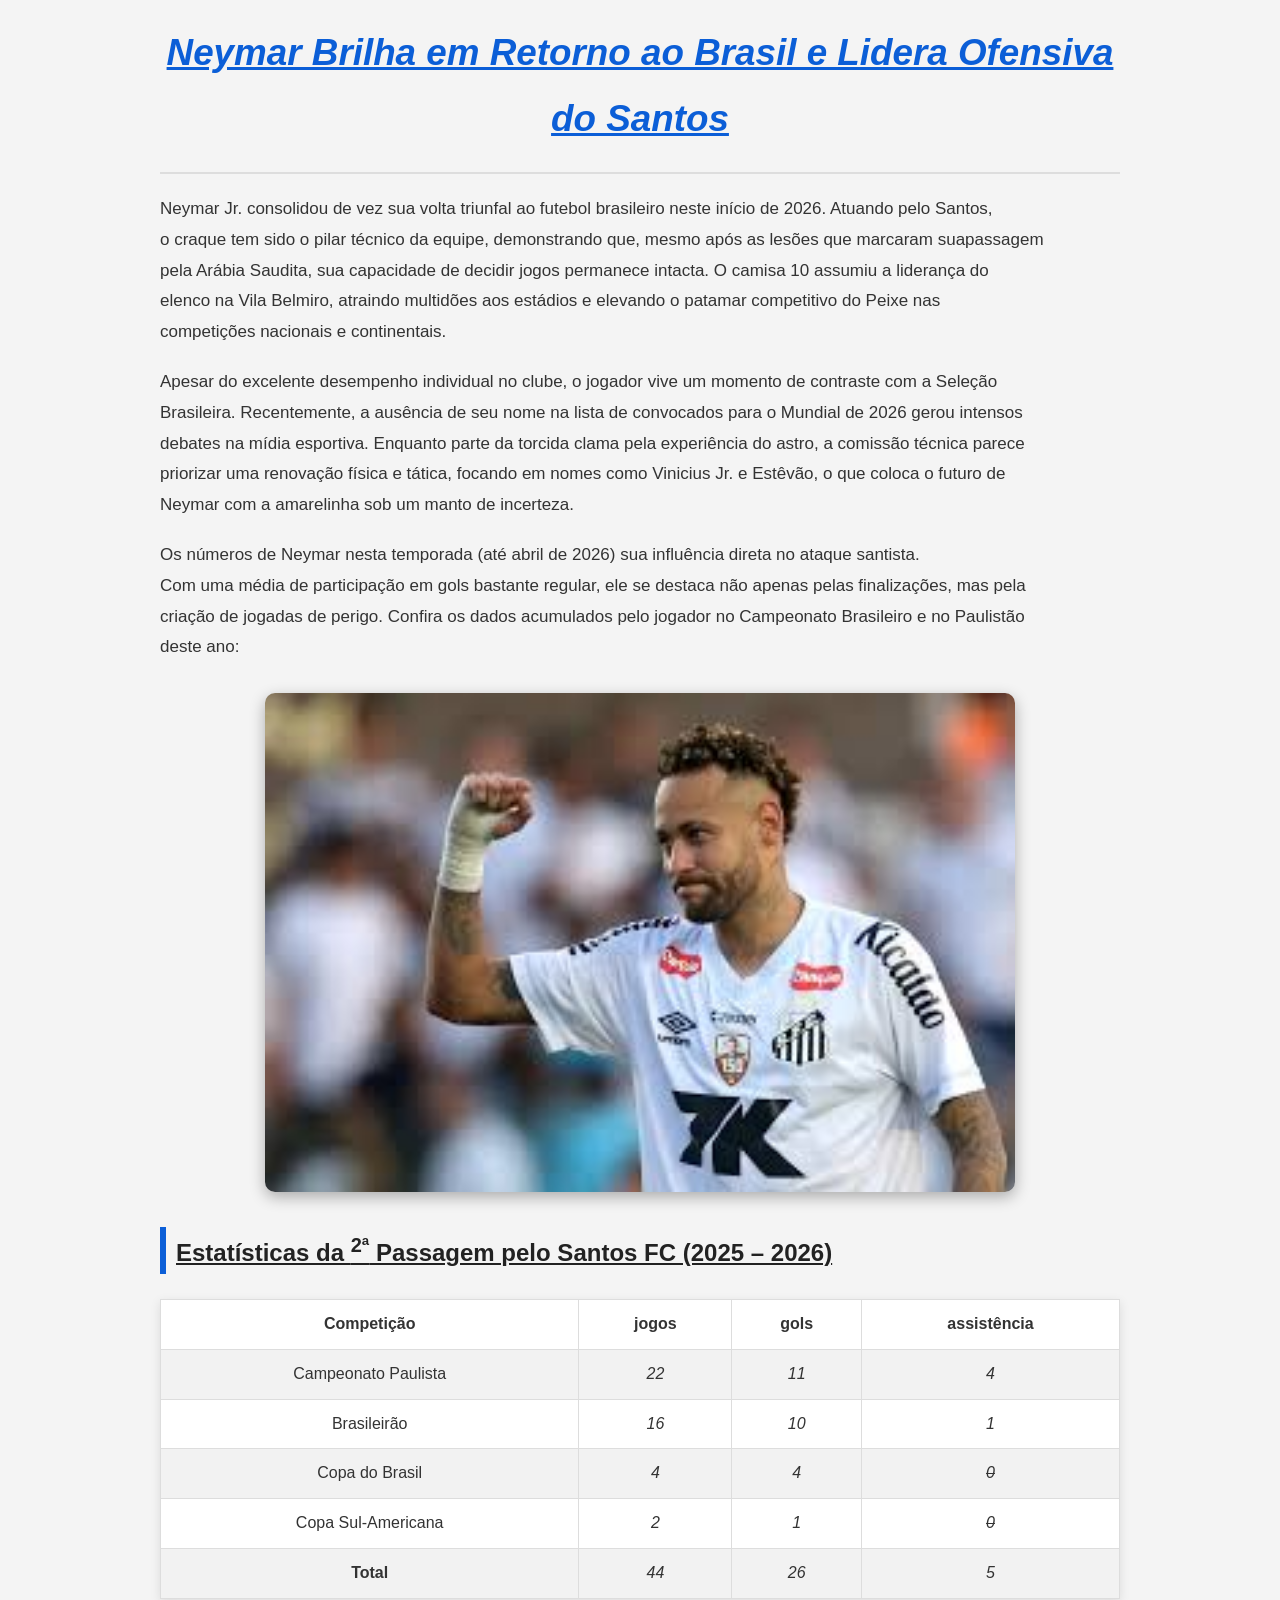
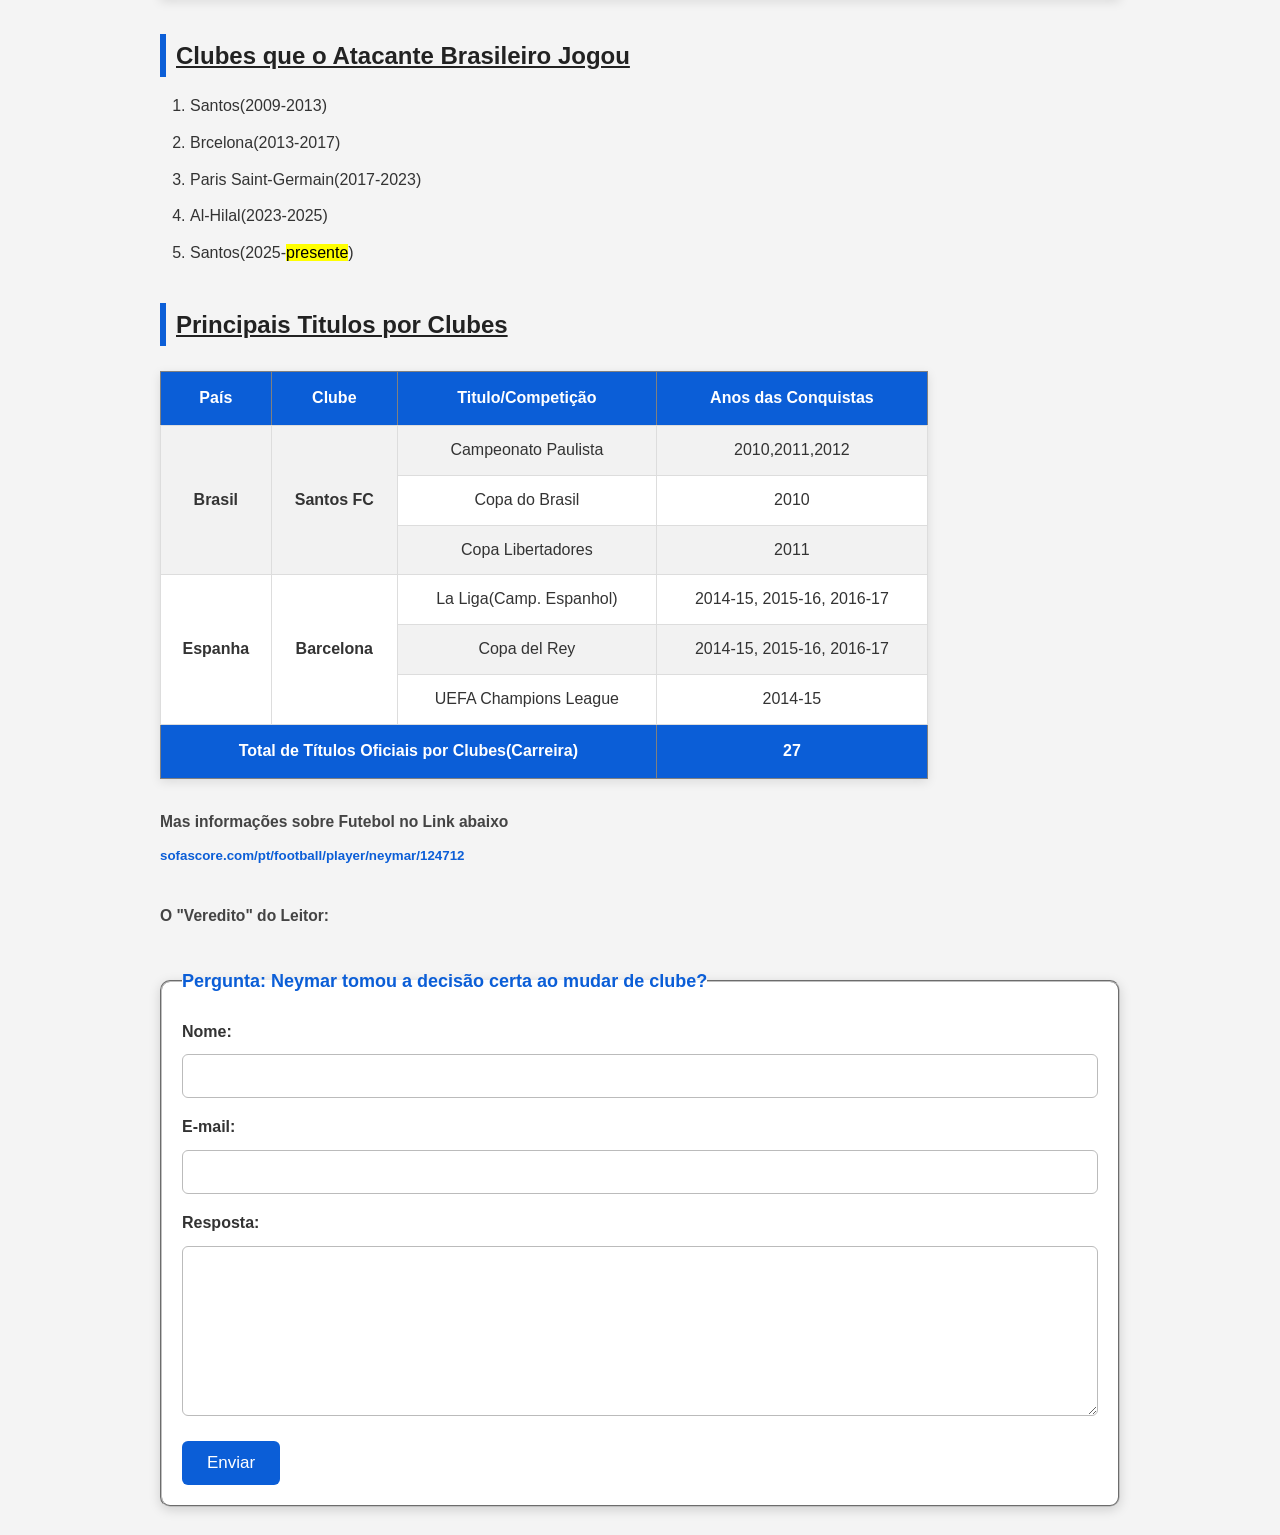
<file: index.html>
<!DOCTYPE html>
<html lang="en">

<head>
    <meta charset="UTF-8">
    <meta name="viewport" content="width=device-width, initial-scale=1.0">
    <title>Neymar Brilha em Retorno ao Brasil e Lidera Ofensiva do Santos</title>

    <link rel="stylesheet" href="index.css" />
</head>

<body>
    <h1><em><ins> Neymar Brilha em Retorno ao Brasil e Lidera Ofensiva do Santos</ins></em></h1>
<hr>
    <p> Neymar Jr. consolidou de vez sua volta triunfal ao futebol brasileiro neste início de 2026. Atuando pelo Santos,<br />
        o craque tem sido o pilar técnico da equipe, demonstrando que, mesmo após as lesões que marcaram suapassagem<br />
        pela Arábia Saudita, sua capacidade de decidir jogos permanece intacta. O camisa 10 assumiu a liderança do<br />
        elenco na Vila Belmiro, atraindo multidões aos estádios e elevando o patamar competitivo do Peixe nas<br />
        competições nacionais e continentais.</p>

    <p> Apesar do excelente desempenho individual no clube, o jogador vive um momento de contraste com a Seleção<br />
        Brasileira. Recentemente, a ausência de seu nome na lista de convocados para o Mundial de 2026 gerou intensos<br />
        debates na mídia esportiva. Enquanto parte da torcida clama pela experiência do astro, a comissão técnica parece<br />
        priorizar uma renovação física e tática, focando em nomes como Vinicius Jr. e Estêvão, o que coloca o futuro de<br />
        Neymar com a amarelinha sob um manto de incerteza.</p>

    <p>Os números de Neymar nesta temporada (até abril de 2026) sua influência direta no ataque santista.<br> Com
        uma média de participação em gols bastante regular, ele se destaca não apenas pelas finalizações, mas pela<br />
        criação de jogadas de perigo. Confira os dados acumulados pelo jogador no Campeonato Brasileiro e no
        Paulistão<br />
        deste ano:</p>

    <img src="neymar.jpg" alt="neymarnosantos">

    <h2><ins>Estatísticas da <sup>2ª</sup> Passagem pelo Santos FC (2025 – 2026)</ins></h2>

    <table border="1px">

        <tr>
            <td><strong>Competição</strong></td>
            <td><strong>jogos</strong></td>
            <td><strong>gols</strong></td>
            <td><strong>assistência</strong></td>

        </tr>
        <tr>
            <td>Campeonato Paulista</td>
            <td><i>22</i></td>
            <td><i>11</i></td>
            <td><i>4</i></td>
        </tr>
        <tr>
            <td>Brasileirão</td>
            <td><i>16</i></td>
            <td><i>10</i></td>
            <td><i>1</i></td>
        </tr>
        <tr>
            <td>Copa do Brasil</td>
            <td><i>4</i></td>
            <td><i>4</i></td>
            <td><i><del>0</del></i></td>
        </tr>
        <tr>
            <td>Copa Sul-Americana</td>
            <td><i>2</i></td>
            <td><i>1</i></td>
            <td><i><del>0</del></i></td>
        </tr>
        <tr>
            <td><b>Total</b></td>
            <td><i>44</i></td>
            <td><i>26</i></td>
            <td><i>5</i></td>
        </tr>

    </table>

    <h2><ins>Clubes que o Atacante Brasileiro Jogou</ins></h2>

    <ol>
        <li>Santos(2009-2013)</li>
        <li> Brcelona(2013-2017)</li>
        <li> Paris Saint-Germain(2017-2023)</li>
        <li> Al-Hilal(2023-2025)</li>
        <li> Santos(2025-<mark>presente</mark>)</li>
    </ol>

    <h2><ins>Principais Titulos por Clubes</ins></h2>
    
    <table border="1" style="width: 80%;">
        <tr>
        <th>País</th>
        <th>Clube</th>
        <th>Titulo/Competição</th>
        <th>Anos das Conquistas</th>
        </tr>

        <tr>
            <td rowspan="3"><b>Brasil</b></td>
            <td rowspan="3"><b>Santos FC</b></td>
            <td>Campeonato Paulista</td>
            <td>2010,2011,2012</td>
        </tr>
        <tr>
            <td>Copa do Brasil</td>
            <td>2010</td>
        </tr>
        <tr>
            <td>Copa Libertadores</td>
            <td>2011</td>
        </tr>
        <tr>
            <td rowspan="3"><b>Espanha</b></td>
            <td rowspan="3"><b>Barcelona</b></td>
            <td>La Liga(Camp. Espanhol)</td>
            <td>2014-15, 2015-16, 2016-17</td>
        </tr>
        <tr>
            <td>Copa del Rey</td>
            <td>2014-15, 2015-16, 2016-17</td>
        </tr>
        <tr>
            <td>UEFA Champions League</td>
            <td>2014-15</td>
        </tr>
        <tr>
            <th colspan="3">Total de Títulos Oficiais por Clubes(Carreira)</th>
            <th>27</th>
        </tr>

    </table>


    <h3><b><small>Mas informações sobre Futebol no Link abaixo</small></b></h3>
    <sub><a href="https://www.sofascore.com" target="_blank">sofascore.com/pt/football/player/neymar/124712</a></sub>


    <h3><sub>O "Veredito" do Leitor:</sub></h3>
    
    <fieldset class="caixa-contato">
        <legend><strong>Pergunta: Neymar tomou a decisão certa ao mudar de clube?</strong></legend>
    <form action="#" method="=post">
        
        <label for="nome">Nome:</label><br>
        <input type="text" id="nome" name="name" required><br>

        <label for="email">E-mail:</label><br>
        <input type="email" id="email" name="email" required><br>

        <label for="mensagem">Resposta:</label><br>
        <textarea id="mensagem" name="mensagem" rows="8" required></textarea>

        <button type="submit">Enviar</button>
        
    </form>
    </fieldset>
</body>

</html>
</file>
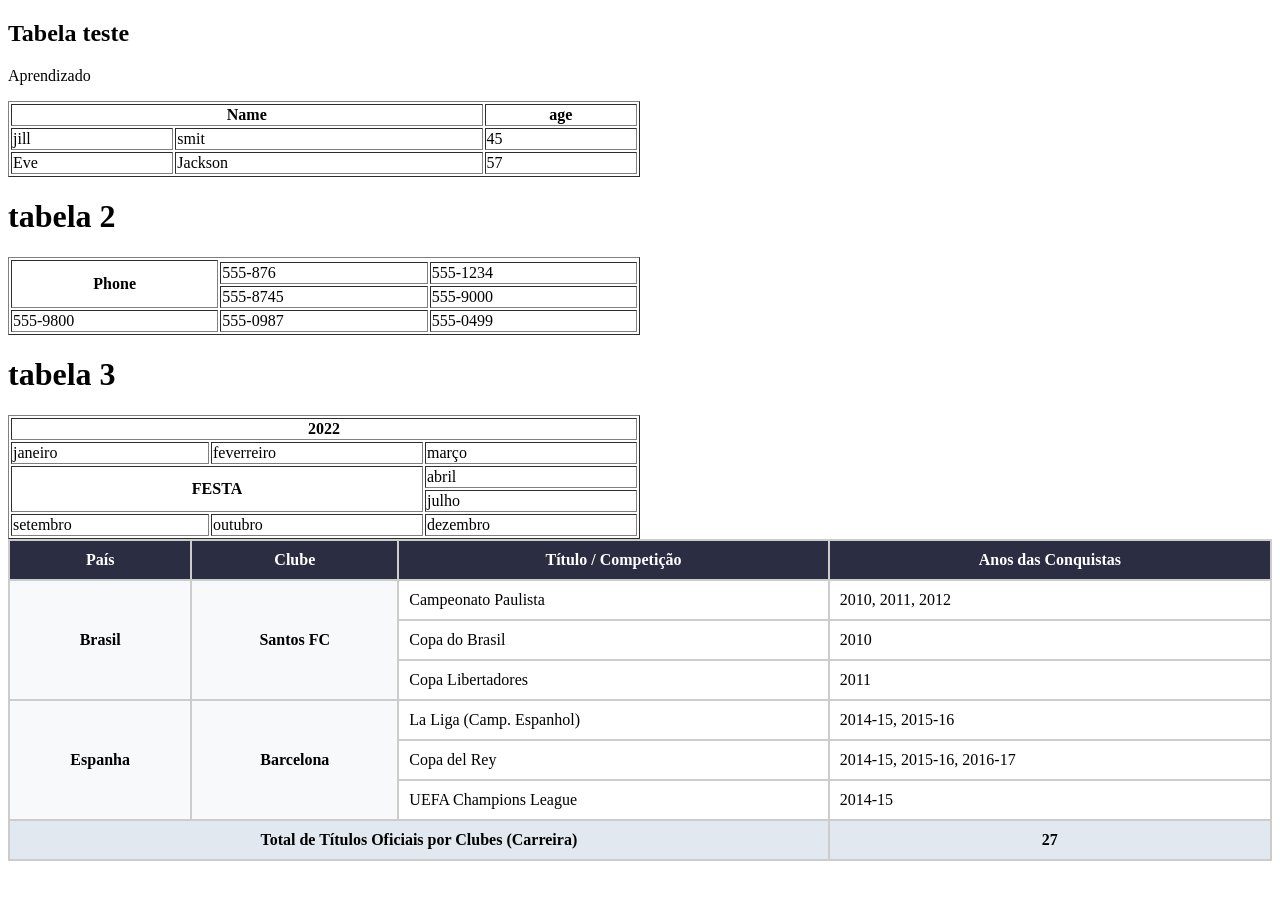
<file: Tabela.html>
<!DOCTYPE html>
<html>
    <head>
    <style>
      tabela , th , td {
        border: 0,1px sólida preta ;
        border-collapse:collaps ;
}
    </style>
    </head>
<body>

    <h2>Tabela teste</h2>
    <p>Aprendizado</p>

    <table border="1" style="width:50%">
        <tr>
            <th colspan="2">Name</th>
            <th>age</th>
        </tr>
        <tr>
            <td>jill</td>
            <td>smit</td>
            <td>45</td>
        </tr>
        <tr>
            <td>Eve</td>
            <td>Jackson</td>
            <td>57</td>
        </tr>
    </table>

    <h1>tabela 2</h1>

    <table border="1" style="width:50%"
    
    <tr>
        <th rowspan="3">Phone</th>
    </tr>
    <tr>
        <td>555-876</td>
        <td>555-1234</td>
    </tr>
    <tr>
        <td>555-8745</td>
        <td>555-9000</td>
    </tr>
    <tr>
        <td>555-9800</td>
        <td>555-0987</td>
        <td>555-0499</td>
    </tr>
</table>

 <h1>tabela 3</h1>

<table border="1" style="width: 50%;" >
    <tr>
        <th colspan="3">2022</th>
    </tr>
    <tr>
        <td>janeiro</td>
        <td>feverreiro</td>
        <td>março</td>
    </tr>
    <tr>
        <th rowspan="2" colspan="2">FESTA</th>
        <td>abril</td>
    </tr>
    <tr>
        <td>julho</td>
    </tr>
    <tr>
        <td>setembro</td>
        <td>outubro</td>
        <td>dezembro</td>
    </tr>


</table>
<table border="1" bordercolor="#cccccc" cellpadding="10" cellspacing="0" width="100%">
  <thead>
    <tr bgcolor="#2b2d42" align="center">
      <!-- O atributo 'font' garante a cor do texto sem CSS -->
      <th><font color="white">País</font></th>
      <th><font color="white">Clube</font></th>
      <th><font color="white">Título / Competição</font></th>
      <th><font color="white">Anos das Conquistas</font></th>
    </tr>
  </thead>
  
  <tbody>
    <!-- BLOCO BRASIL (SANTOS) -->
    <tr>
      <!-- rowspan="3" faz a célula ocupar 3 linhas para baixo -->
      <!-- valign="middle" centraliza o texto verticalmente na célula esticada -->
      <td rowspan="3" bgcolor="#f8f9fa" align="center" valign="middle"><b>Brasil</b></td>
      <td rowspan="3" bgcolor="#f8f9fa" align="center" valign="middle"><b>Santos FC</b></td>
      <td>Campeonato Paulista</td>
      <td>2010, 2011, 2012</td>
    </tr>
    <tr>
      <!-- Como País e Clube já foram ocupados pelo rowspan, começamos direto no Título -->
      <td>Copa do Brasil</td>
      <td>2010</td>
    </tr>
    <tr>
      <td>Copa Libertadores</td>
      <td>2011</td>
    </tr>

    <!-- BLOCO ESPANHA (BARCELONA) -->
    <tr>
      <td rowspan="3" bgcolor="#f8f9fa" align="center" valign="middle"><b>Espanha</b></td>
      <td rowspan="3" bgcolor="#f8f9fa" align="center" valign="middle"><b>Barcelona</b></td>
      <td>La Liga (Camp. Espanhol)</td>
      <td>2014-15, 2015-16</td>
    </tr>
    <tr>
      <td>Copa del Rey</td>
      <td>2014-15, 2015-16, 2016-17</td>
    </tr>
    <tr>
      <td>UEFA Champions League</td>
      <td>2014-15</td>
    </tr>
  </tbody>
  
  <tfoot>
    <tr bgcolor="#e2e8f0" align="center">
      <!-- colspan="3" une as 3 primeiras colunas em uma só -->
      <td colspan="3"><b>Total de Títulos Oficiais por Clubes (Carreira)</b></td>
      <td><b>27</b></td>
    </tr>
  </tfoot>
</table>
</body>
</html>
</file>
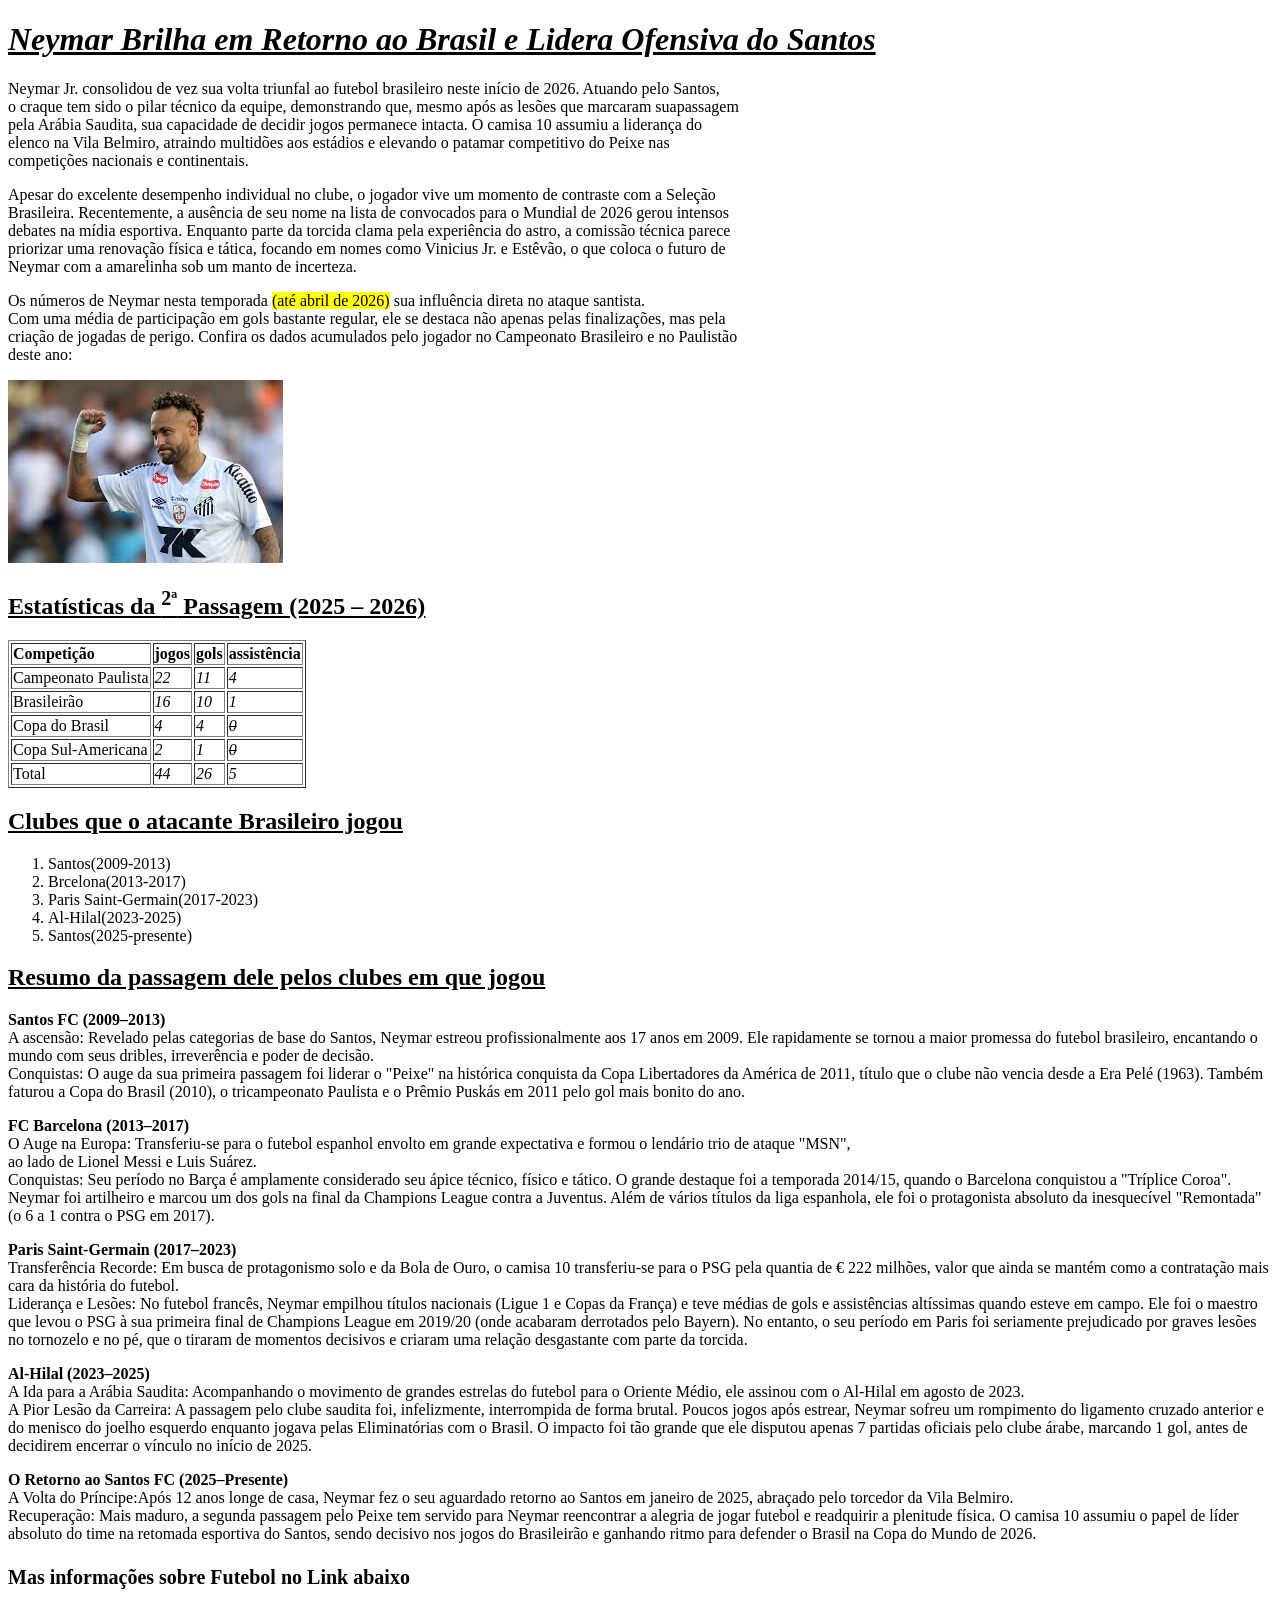
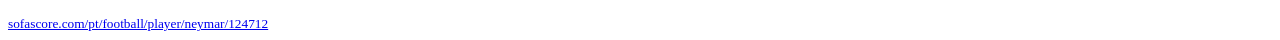
<file: teste1.html>
<!DOCTYPE html>
<html lang="en">

<head>
    <meta charset="UTF-8">
    <meta name="viewport" content="width=device-width, initial-scale=1.0">
    <title>Neymar Brilha em Retorno ao Brasil e Lidera Ofensiva do Santos</title>
</head>

<body>
    <h1><em><ins> Neymar Brilha em Retorno ao Brasil e Lidera Ofensiva do Santos</ins></em></h1>

    <p> Neymar Jr. consolidou de vez sua volta triunfal ao futebol brasileiro neste início de 2026. Atuando pelo Santos,<br />
        o craque tem sido o pilar técnico da equipe, demonstrando que, mesmo após as lesões que marcaram suapassagem<br />
        pela Arábia Saudita, sua capacidade de decidir jogos permanece intacta. O camisa 10 assumiu a liderança do<br />
        elenco na Vila Belmiro, atraindo multidões aos estádios e elevando o patamar competitivo do Peixe nas<br />
        competições nacionais e continentais.</p>

    <p> Apesar do excelente desempenho individual no clube, o jogador vive um momento de contraste com a Seleção<br />
        Brasileira. Recentemente, a ausência de seu nome na lista de convocados para o Mundial de 2026 gerou intensos<br />
        debates na mídia esportiva. Enquanto parte da torcida clama pela experiência do astro, a comissão técnica parece<br />
        priorizar uma renovação física e tática, focando em nomes como Vinicius Jr. e Estêvão, o que coloca o futuro de<br />
        Neymar com a amarelinha sob um manto de incerteza.</p>

    <p>Os números de Neymar nesta temporada <mark>(até abril de 2026)</mark> sua influência direta no ataque santista.<br> Com
        uma média de participação em gols bastante regular, ele se destaca não apenas pelas finalizações, mas pela<br />
        criação de jogadas de perigo. Confira os dados acumulados pelo jogador no Campeonato Brasileiro e no
        Paulistão<br />
        deste ano:</p>

    <img src="neymar.jpg" alt="neymarnosantos">

    <h2><ins>Estatísticas da <sup>2ª</sup> Passagem (2025 – 2026)</ins></h2>

    <table border="1px">

        <tr>
            <td><strong>Competição</strong></td>
            <td><strong>jogos</strong></td>
            <td><strong>gols</strong></td>
            <td><strong>assistência</strong></td>

        </tr>
        <tr>
            <td>Campeonato Paulista</td>
            <td><i>22</i></td>
            <td><i>11</i></td>
            <td><i>4</i></td>
        </tr>
        <tr>
            <td>Brasileirão</td>
            <td><i>16</i></td>
            <td><i>10</i></td>
            <td><i>1</i></td>
        </tr>
        <tr>
            <td>Copa do Brasil</td>
            <td><i>4</i></td>
            <td><i>4</i></td>
            <td><i><del>0</del></i></td>
        </tr>
        <tr>
            <td>Copa Sul-Americana</td>
            <td><i>2</i></td>
            <td><i>1</i></td>
            <td><i><del>0</del></i></td>
        </tr>
        <tr>
            <td>Total</td>
            <td><i>44</i></td>
            <td><i>26</i></td>
            <td><i>5</i></td>
        </tr>

    </table>

    <h2><ins>Clubes que o atacante Brasileiro jogou</ins></h2>

    <ol>
        <li>Santos(2009-2013)</li>
        <li> Brcelona(2013-2017)</li>
        <li> Paris Saint-Germain(2017-2023)</li>
        <li> Al-Hilal(2023-2025)</li>
        <li> Santos(2025-presente)</li>
    </ol>

    <h2><ins>Resumo da passagem dele pelos clubes em que jogou</ins></h2>

    <p><b>Santos FC (2009–2013)</b><br>
        A ascensão: Revelado pelas categorias de base do Santos, Neymar estreou profissionalmente aos 17 anos em 2009. Ele rapidamente se tornou a maior promessa do futebol brasileiro, encantando o mundo com seus dribles,
        irreverência e poder de decisão.<br>
        Conquistas: O auge da sua primeira passagem foi liderar o "Peixe" na histórica conquista da Copa
        Libertadores da América de 2011, título que o clube não vencia desde a Era Pelé (1963). Também faturou a
        Copa do Brasil (2010), o tricampeonato Paulista e o Prêmio Puskás em 2011 pelo gol mais bonito do ano.
    </p>

    <p><b>FC Barcelona (2013–2017)</b><br>
        O Auge na Europa: Transferiu-se para o futebol espanhol envolto em grande expectativa e formou o lendário trio
        de ataque "MSN",<br> ao lado de Lionel Messi e Luis Suárez.<br>
        Conquistas: Seu período no Barça é amplamente considerado seu ápice técnico, físico e tático. O grande destaque
        foi a temporada 2014/15, quando o Barcelona conquistou a "Tríplice Coroa". Neymar foi artilheiro e marcou um dos
        gols na final da Champions League contra a Juventus. Além de vários títulos da liga espanhola, ele foi o
        protagonista absoluto da inesquecível "Remontada" (o 6 a 1 contra o PSG em 2017).</p>

    <P><b>Paris Saint-Germain (2017–2023)</b><br>
        Transferência Recorde: Em busca de protagonismo solo e da Bola de Ouro, o camisa 10 transferiu-se para o PSG
        pela quantia de € 222 milhões, valor que ainda se mantém como a contratação mais cara da história do
        futebol.<br>
        Liderança e Lesões: No futebol francês, Neymar empilhou títulos nacionais (Ligue 1 e Copas da França) e teve
        médias de gols e assistências altíssimas quando esteve em campo. Ele foi o maestro que levou o PSG à sua
        primeira final de Champions League em 2019/20 (onde acabaram derrotados pelo Bayern). No entanto, o seu período
        em Paris foi seriamente prejudicado por graves lesões no tornozelo e no pé, que o tiraram de momentos decisivos
        e criaram uma relação desgastante com parte da torcida.
    </P>

    <p><b>Al-Hilal (2023–2025)</b><br>
        A Ida para a Arábia Saudita: Acompanhando o movimento de grandes estrelas do futebol para o Oriente Médio, ele
        assinou com o Al-Hilal em agosto de 2023.<br>
        A Pior Lesão da Carreira: A passagem pelo clube saudita foi, infelizmente, interrompida de forma brutal. Poucos
        jogos após estrear, Neymar sofreu um rompimento do ligamento cruzado anterior e do menisco do joelho esquerdo
        enquanto jogava pelas Eliminatórias com o Brasil. O impacto foi tão grande que ele disputou apenas 7 partidas
        oficiais pelo clube árabe, marcando 1 gol, antes de decidirem encerrar o vínculo no início de 2025.</p>

    <p><b>O Retorno ao Santos FC (2025–Presente)</b>        <br>
        A Volta do Príncipe:Após 12 anos longe de casa, Neymar fez o seu aguardado retorno ao Santos em janeiro de
        2025, abraçado pelo torcedor da Vila Belmiro.<br>
        Recuperação: Mais maduro, a segunda passagem pelo Peixe tem servido para Neymar reencontrar a alegria de jogar
        futebol e readquirir a plenitude física. O camisa 10 assumiu o papel de líder absoluto do time na retomada
        esportiva do Santos, sendo decisivo nos jogos do Brasileirão e ganhando ritmo para defender o Brasil na Copa do
        Mundo de 2026.</p>

    <h2><b><small>Mas informações sobre Futebol no Link abaixo</small></b></h2>
    <sub><a href="https://www.sofascore.com" target="_blank">sofascore.com/pt/football/player/neymar/124712</a></sub>
</body>

</html>
</file>
<file: index.css>
/* Tive ajuda de IA para estruturar alguns códigos */
/* Reset */
* {
    margin: 0;
    padding: 0;
    box-sizing: border-box;
}

/* Corpo da página */
body {
    font-family: Arial, Helvetica, sans-serif;
    background-color: #f4f4f4;
    color: #333;
    line-height: 1.8;
    max-width: 1000px;
    margin: auto;
    padding: 20px;
}

/* Título principal */
h1 {
    text-align: center;
    color: #0b5ed7;
    margin-bottom: 20px;
    font-size: 2.3rem;
}

/* Subtítulos */
h2 {
    color: #222;
    margin-top: 35px;
    margin-bottom: 15px;
    border-left: 6px solid #0b5ed7;
    padding-left: 10px;
}

h3 {
    margin-top: 25px;
    color: #444;
}

/* Linha */
hr {
    margin: 20px 0;
    border: none;
    border-top: 2px solid #ddd;
}

/* Parágrafos */
p {
    margin-bottom: 20px;
    text-align: justify;
    font-size: 17px;
}

/* Imagem */
img {
    display: block;
    width: 100%;
    max-width: 750px;
    margin: 30px auto;
    border-radius: 10px;
    box-shadow: 0 5px 15px rgba(0,0,0,.3);
}

/* Tabelas */
table {
    width: 100%;
    border-collapse: collapse;
    margin: 25px 0;
    background: white;
    box-shadow: 0 3px 10px rgba(0,0,0,.1);
}

table th {
    background: #0b5ed7;
    color: white;
    padding: 12px;
}

table td {
    padding: 10px;
    border: 1px solid #ddd;
    text-align: center;
}

table tr:nth-child(even) {
    background: #f2f2f2;
}

table tr:hover {
    background: #dfefff;
}

/* Lista */
ol {
    margin-left: 30px;
    margin-top: 15px;
}

ol li {
    margin-bottom: 8px;
}

/* Links */
a {
    color: #0b5ed7;
    text-decoration: none;
    font-weight: bold;
}

a:hover {
    color: #083b8a;
    text-decoration: underline;
}

/* Formulário */
.caixa-contato {
    margin-top: 35px;
    padding: 20px;
    background: white;
    border-radius: 10px;
    box-shadow: 0 3px 12px rgba(0,0,0,.15);
}

legend {
    color: #0b5ed7;
    font-size: 18px;
}

label {
    font-weight: bold;
}

input,
textarea {
    width: 100%;
    padding: 12px;
    margin: 8px 0 15px;
    border: 1px solid #bbb;
    border-radius: 6px;
    font-size: 16px;
}

input:focus,
textarea:focus {
    border-color: #0b5ed7;
    outline: none;
    box-shadow: 0 0 5px rgba(11,94,215,.4);
}

/* Botão */
button {
    background: #0b5ed7;
    color: white;
    border: none;
    padding: 12px 25px;
    border-radius: 6px;
    cursor: pointer;
    font-size: 17px;
    transition: 0.3s;
}

button:hover {
    background: #084298;
    transform: scale(1.05);
}

/* Responsividade */
@media (max-width: 768px) {
    body {
        padding: 15px;
    }

    h1 {
        font-size: 1.8rem;
    }

    table {
        font-size: 14px;
    }

    input,
    textarea,
    button {
        font-size: 15px;
    }
}
</file>
